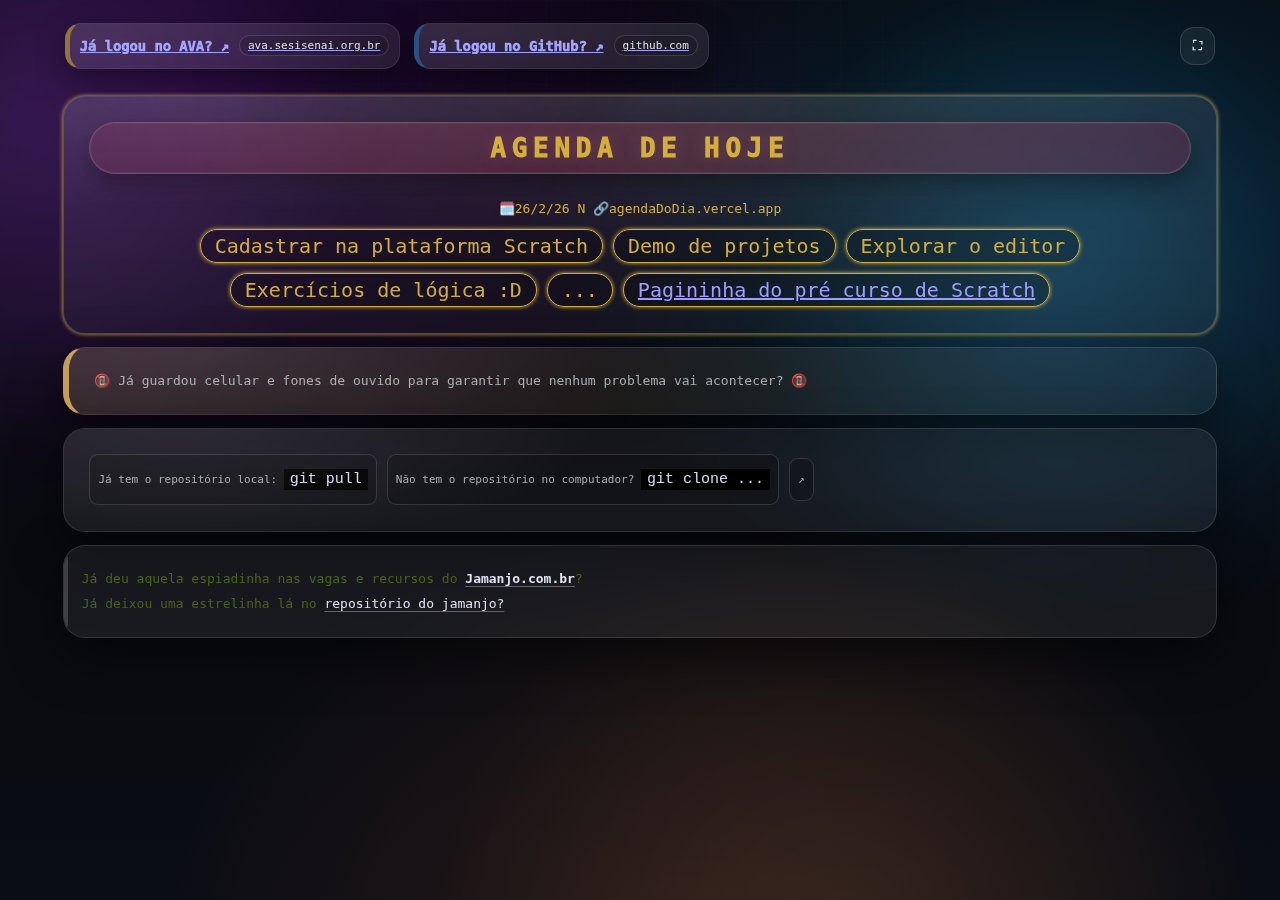
<file: index.html>
<!doctype html>
<html lang="pt-br">
<head>
  <meta charset="utf-8" />
  <meta name="viewport" content="width=device-width,initial-scale=1" />
  <meta name="color-scheme" content="dark" />
  <link rel="stylesheet" href="style.css">
  <title>Agenda do dia</title>

  <link rel="shortcut icon" href="./imgs/noto-v1--calendar.svg" type="image/x-icon">


</head>

<body>
  <div class="glow" aria-hidden="true"></div>
  <div class="gridbg" aria-hidden="true"></div>

  <main class="wrap">
    <header>
      <div class="brand">
      <a href="http://ava.sesisenai.org.br/" target="_blank" rel="noopener">
        <article class="card linkCard ava">
          <div class="linkMeta">
            <p class="title">Já logou no AVA? ↗</p>
            <div class="badge">ava.sesisenai.org.br</div>
          </div>
        </article>
      </a>

      <a href="https://github.com/" target="_blank" rel="noopener">
        <article class="card linkCard git">
          <div class="linkMeta">
            <p class="title">Já logou no GitHub? ↗</p>
            <div class="badge">github.com</div>
          </div>

        </article>
      </a>
      </div>

      <button class="btn" id="fsBtn" type="button" title="Tela cheia">⛶</button>
    </header>



    <section class="stack">
      <div class="card agenda">
        <!-- *** -->
        <!-- <h2>🗓️AGENDA DE HOJE🗓️</h2> -->
        <h2>AGENDA DE HOJE</h2>
        <p>🗓️26/2/26 N   🔗agendaDoDia.vercel.app</p>
        <ul class="tarefas">
          <li class="tarefa">Cadastrar na plataforma Scratch</li>
          <li class="tarefa">Demo de projetos</li>
          <li class="tarefa">Explorar o editor</li>
          <li class="tarefa">Exercícios de lógica :D</li>
          <li class="tarefa">...</li>
          <li class="tarefa"><a target="_blank" href="https://rafaellindemann.notion.site/Pr-curso-de-L-gica-com-Scratch-313d393ff68e8033976af051181b77cb">Pagininha do pré curso de Scratch</a></li>
          <!-- <li class="tarefa"></li> -->
        </ul>
      </div>
          <!-- <li class="tarefa">Exercícios básicos para fixação</li>
          <li class="tarefa">Revisão de lógica avançada</li>
          <li class="tarefa">Ícons e libs</li> -->

      <!-- ANTIGOS (comentado, não aparece)
      <details>
        <summary>Antigos</summary>
        <div>...</div>
      </details>
      -->

      <article class="card warn">
        <div style="display:flex; gap:12px; align-items:flex-start;">
          <!-- <div style="font-weight:900; letter-spacing:-.01em;"> -->
          <div>
            📵 Já guardou celular e fones de ouvido para garantir que nenhum problema vai acontecer? 📵
          </div>
        </div>
      </article>

      <a target="_blank" class="cardGit" href="https://rafaellindemann.notion.site/Extra-Resumo-do-gitflow-gen-rico-simplificado-baixar-mexer-upar-9ec97fc4e813486880af2be4ba866805#f03b3be23be34653a3c72435803bd5fa">
        <article class="card flexLinha">
            <p class="textGit itemP">Já tem o repositório local: <code class="mono">git pull</code></p>
            <p class="textGit itemP">Não tem o repositório no computador? <code class="mono">git clone ...</code></p>
            <p class="textGit itemP">↗</p>
            
        </article>

      </a>

      <article class="card quote">
        <div style="display:grid; gap:10px;">
          <div>
            Já deu aquela espiadinha nas vagas e recursos do <strong><a target="_blank" href="https://www.jamanjo.com.br/">Jamanjo.com.br</a></strong>?
          </div>
          <div>
            Já deixou uma estrelinha lá no <a target="_blank" href="https://github.com/rafaellindemann/jamanjo">repositório do jamanjo?</a><br/>
          </div>
        </div>
      </article>
    </section>
  </main>

  <script src="script.js"></script>
</body>
</html>
</file>
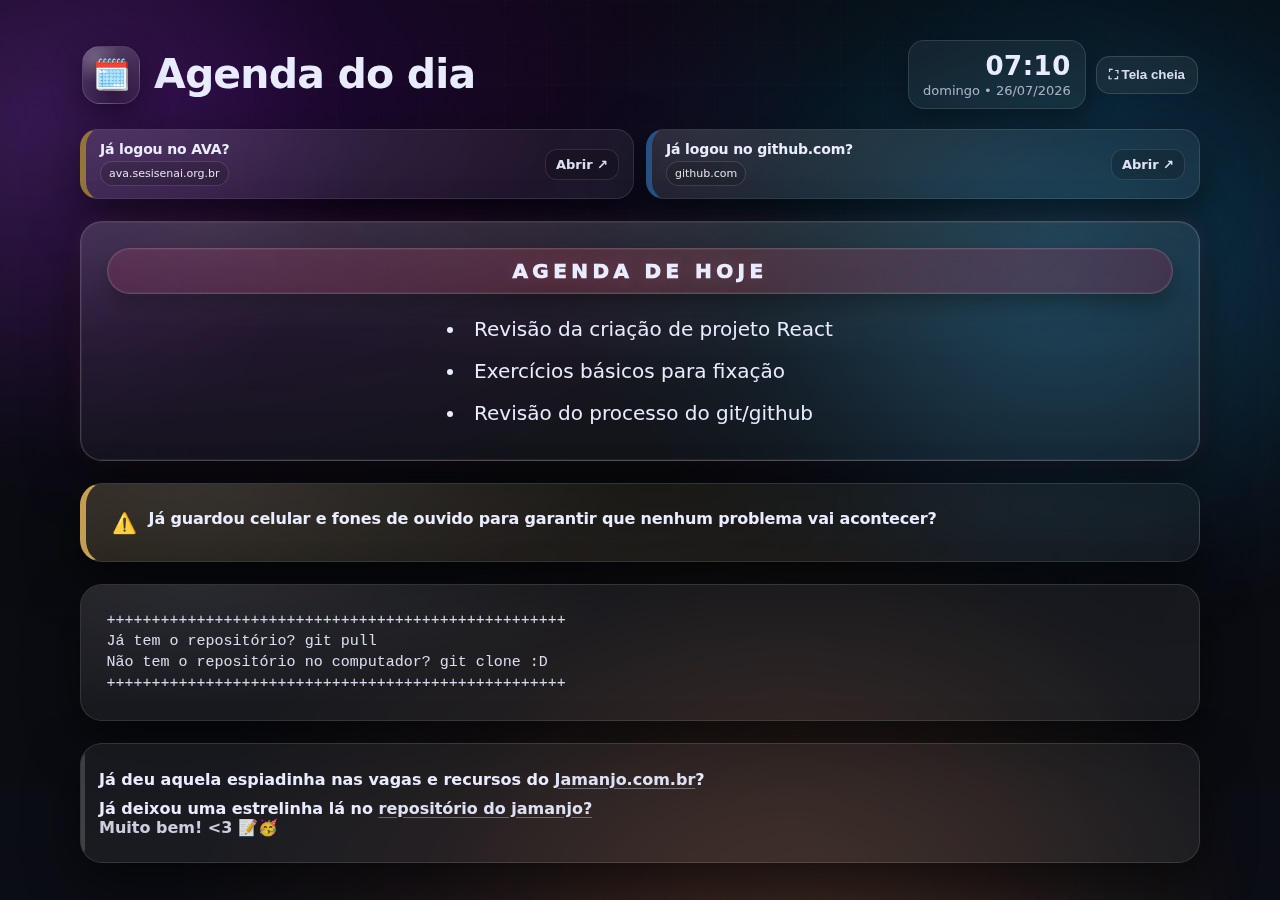
<file: index-bkp.html>
<!doctype html>
<html lang="pt-br">
<head>
  <meta charset="utf-8" />
  <meta name="viewport" content="width=device-width,initial-scale=1" />
  <meta name="color-scheme" content="dark" />
  <title>Agenda do dia</title>

  <!-- FAVICON SVG (inline, sem arquivo externo) -->
  <link rel="icon" type="image/svg+xml" href='data:image/svg+xml,
  <svg xmlns="http://www.w3.org/2000/svg" viewBox="0 0 100 100">
    <defs>
      <linearGradient id="g" x1="0" y1="0" x2="1" y2="1">
        <stop offset="0" stop-color="%23ff5f6d"/>
        <stop offset="1" stop-color="%236e2d50"/>
      </linearGradient>
    </defs>
    <rect width="100" height="100" rx="22" fill="%230b0d14"/>
    <rect x="14" y="22" width="72" height="64" rx="12" fill="%23ffffff"/>
    <rect x="14" y="22" width="72" height="18" rx="12" fill="url(%23g)"/>
    <circle cx="34" cy="31" r="4.2" fill="%230b0d14"/>
    <circle cx="66" cy="31" r="4.2" fill="%230b0d14"/>
    <rect x="26" y="48" width="48" height="6" rx="3" fill="%230b0d14" opacity=".18"/>
    <rect x="26" y="60" width="40" height="6" rx="3" fill="%230b0d14" opacity=".14"/>
  </svg>'/>

  <style>
    :root{
      --bg0:#07080b;
      --bg1:#0b0d14;

      --card: rgba(255,255,255,.06);
      --card2: rgba(255,255,255,.085);
      --stroke: rgba(255,255,255,.14);

      --text:#e9ecff;
      --muted: rgba(233,236,255,.70);

      --ava:#b89b2f;
      --git:#2d6aa8;

      --warn:#ffcc66;

      --shadow: 0 18px 50px rgba(0,0,0,.55);
      --softshadow: 0 10px 30px rgba(0,0,0,.38);

      --r: 22px;
      --pad: clamp(16px, 2vw, 26px);
      --gap: clamp(14px, 2vw, 22px);
      --max: 1180px;

      --font: ui-sans-serif, system-ui, -apple-system, Segoe UI, Roboto, Arial, "Apple Color Emoji", "Segoe UI Emoji";
    }

    *{ box-sizing:border-box; }
    html,body{ height:100%; }
    body{
      margin:0;
      font-family: var(--font);
      color: var(--text);
      background:
        radial-gradient(1200px 800px at 15% 10%, rgba(120,0,200,.22), transparent 55%),
        radial-gradient(900px 650px at 85% 25%, rgba(0,160,255,.20), transparent 60%),
        radial-gradient(900px 700px at 55% 105%, rgba(255,120,60,.12), transparent 60%),
        linear-gradient(180deg, var(--bg0), var(--bg1));
      overflow-x:hidden;
    }

    /* brilho vivo */
    .glow{
      position:fixed;
      inset:-40vh -30vw;
      pointer-events:none;
      background:
        radial-gradient(60vh 60vh at 20% 30%, rgba(180,90,255,.18), transparent 60%),
        radial-gradient(55vh 55vh at 70% 40%, rgba(70,200,255,.14), transparent 60%),
        radial-gradient(65vh 65vh at 60% 80%, rgba(255,150,60,.10), transparent 70%);
      filter: blur(18px);
      opacity:.95;
      animation: drift 10s ease-in-out infinite alternate;
      mix-blend-mode: screen;
    }
    @keyframes drift{
      from{ transform: translate3d(-1.2%, -0.8%, 0) scale(1); }
      to  { transform: translate3d( 1.2%,  1.1%, 0) scale(1.02); }
    }

    /* grid discreta */
    .gridbg{
      position:fixed;
      inset:0;
      pointer-events:none;
      opacity:.30;
      background:
        linear-gradient(rgba(255,255,255,.05) 1px, transparent 1px) 0 0/ 42px 42px,
        linear-gradient(90deg, rgba(255,255,255,.05) 1px, transparent 1px) 0 0/ 42px 42px;
      mask-image: radial-gradient(70% 60% at 50% 20%, black 30%, transparent 70%);
    }

    .wrap{
      max-width: var(--max);
      margin: 0 auto;
      padding: clamp(18px, 3vw, 30px);
      position:relative;
      z-index:2;
    }

    header{
      display:flex;
      align-items:center;
      justify-content:space-between;
      gap: 14px;
      padding: 10px 2px 14px;
      flex-wrap:wrap;
    }

    .brand{
      display:flex;
      align-items:center;
      gap: 14px;
      min-width: 260px;
    }

    .icon{
      width: 58px;
      height: 58px;
      border-radius: 18px;
      background:
        linear-gradient(135deg, rgba(255,255,255,.11), rgba(255,255,255,.04)),
        radial-gradient(80% 80% at 20% 20%, rgba(255,255,255,.22), transparent 55%);
      border:1px solid var(--stroke);
      box-shadow: var(--softshadow);
      display:grid;
      place-items:center;
      position:relative;
      overflow:hidden;
    }
    .icon::after{
      content:"";
      position:absolute;
      inset:-60%;
      background: conic-gradient(from 180deg,
        rgba(255,255,255,.0),
        rgba(255,255,255,.22),
        rgba(255,255,255,.0));
      animation: spin 5.5s linear infinite;
      opacity:.55;
    }
    @keyframes spin{ to{ transform: rotate(360deg);} }

    .emoji{
      position:relative;
      z-index:1;
      font-size: 30px;
      filter: drop-shadow(0 6px 16px rgba(0,0,0,.55));
    }

    h1{
      margin:0;
      font-size: clamp(28px, 3.2vw, 44px);
      letter-spacing: -0.02em;
      line-height: 1.05;
    }

    .actions{
      display:flex;
      gap: 10px;
      align-items:center;
      justify-content:flex-end;
      flex-wrap:wrap;
    }

    .clock{
      text-align:right;
      min-width: 170px;
      padding: 10px 14px;
      border-radius: 16px;
      border: 1px solid rgba(255,255,255,.12);
      background: rgba(255,255,255,.05);
      backdrop-filter: blur(10px);
      -webkit-backdrop-filter: blur(10px);
      box-shadow: var(--softshadow);
    }
    .clock .time{
      font-size: clamp(16px, 2.1vw, 26px);
      font-weight: 800;
      letter-spacing: .02em;
    }
    .clock .date{
      color: var(--muted);
      font-size: 13px;
      margin-top: 2px;
    }

    .btn{
      cursor:pointer;
      user-select:none;
      padding: 10px 12px;
      border-radius: 14px;
      border: 1px solid rgba(255,255,255,.14);
      background: rgba(255,255,255,.06);
      backdrop-filter: blur(10px);
      -webkit-backdrop-filter: blur(10px);
      color: rgba(233,236,255,.92);
      font-weight: 750;
      transition: transform .18s ease, border-color .18s ease;
    }
    .btn:hover{ transform: translateY(-1px); border-color: rgba(255,255,255,.25); }

    /* Cards base */
    .card{
      border-radius: var(--r);
      padding: var(--pad);
      background: var(--card);
      border: 1px solid rgba(255,255,255,.12);
      backdrop-filter: blur(12px);
      -webkit-backdrop-filter: blur(12px);
      box-shadow: var(--shadow);
      position:relative;
      overflow:hidden;
      transform: translateZ(0);
    }
    .card::before{
      content:"";
      position:absolute;
      inset:-1px;
      background: radial-gradient(700px 200px at 10% 0%, rgba(255,255,255,.10), transparent 60%);
      pointer-events:none;
      opacity:.85;
    }

    /* ==========================
       LINKS (AVA / GITHUB) - MAIS COMPACTOS
       ========================== */
    .grid2{
      display:grid;
      grid-template-columns: 1fr 1fr;
      gap: 12px;              /* menor */
      margin-top: 6px;        /* menor */
    }
    @media (max-width: 860px){
      .grid2{ grid-template-columns: 1fr; }
      .clock{ text-align:left; }
    }

    .linkCard{
      padding: 12px 14px;     /* menor que o card padrão */
      border-radius: 18px;
      display:flex;
      align-items:center;     /* mais “linha” */
      justify-content:space-between;
      gap: 10px;
      min-height: 64px;       /* impede crescer demais */
      transition: transform .25s ease, border-color .25s ease, background .25s ease;
    }
    .linkCard:hover{
      transform: translateY(-2px);
      border-color: rgba(255,255,255,.20);
      background: rgba(255,255,255,.075);
    }
    .linkCard .title{
      font-weight: 900;
      font-size: 14px;        /* fixo e compacto */
      margin:0 0 4px;
      letter-spacing:-.01em;
      line-height: 1.1;
    }
    .badge{
      font-size: 11px;        /* menor */
      color: rgba(255,255,255,.86);
      padding: 5px 8px;       /* menor */
      border-radius: 999px;
      border:1px solid rgba(255,255,255,.14);
      background: rgba(0,0,0,.18);
      white-space:nowrap;
      display:inline-block;
    }
    .linkCard a{
      color: var(--text);
      text-decoration:none;
      display:inline-flex;
      align-items:center;
      gap: 8px;
      font-weight: 800;
      opacity:.95;
      padding: 7px 10px;      /* menor */
      border-radius: 12px;
      border:1px solid rgba(255,255,255,.12);
      background: rgba(0,0,0,.18);
      transition: transform .2s ease, border-color .2s ease, background .2s ease;
      flex: 0 0 auto;
      height: fit-content;
      font-size: 13px;
    }
    .linkCard a:hover{
      transform: translateY(-1px);
      border-color: rgba(255,255,255,.26);
      background: rgba(0,0,0,.24);
    }

    .ava{ border-left: 6px solid color-mix(in srgb, var(--ava) 70%, transparent); }
    .git{ border-left: 6px solid color-mix(in srgb, var(--git) 70%, transparent); }

    /* ==========================
       AGENDA - MAIS DESTAQUE (SUTIL + ACESSÍVEL)
       ========================== */
    .agenda{
      text-align:center; /* centraliza o bloco */
      display: flex;
      flex-direction: column;
      border-color: rgba(255,255,255,.18);
      background:
        radial-gradient(900px 200px at 50% 0%, rgba(255,255,255,.08), transparent 70%),
        linear-gradient(180deg, rgba(255,255,255,.07), rgba(255,255,255,.04));
    }

    .agenda h2{
      margin: 0 0 14px 0;
      font-size: clamp(16px, 1.9vw, 20px); /* maior */
      letter-spacing: .22em;
      text-transform: uppercase;
      font-weight: 1000;
      display:inline-block;
      padding: 10px 14px;
      border-radius: 999px;
      border: 1px solid rgba(255,255,255,.14);
      background:
        linear-gradient(90deg, rgba(110,45,80,.45), rgba(255,95,109,.18), rgba(110,45,80,.45));
      box-shadow:
        0 0 0 1px rgba(255,255,255,.06) inset,
        0 10px 26px rgba(0,0,0,.35);
      text-shadow: 0 0 18px rgba(255,140,180,.18);
    }

    .agenda ul{
      margin: 0 auto;
      padding-left: 0;                 /* remove deslocamento */
      list-style-position: inside;     /* bullets ficam “dentro” */
      display:inline-block;            /* permite centralizar sem ficar largo */
      text-align:left;                 /* lista legível, alinhada */
      gap: 10px;
      font-size: clamp(16px, 1.8vw, 20px); /* maior um pouco */
      line-height: 1.5;
    }
    .agenda li{
      padding: 6px 0;
    }

    /* Glow / pulse bem suave (evita estímulo excessivo) */
    .agenda{
      box-shadow:
        0 0 0 1px rgba(255,255,255,.06) inset,
        0 18px 50px rgba(0,0,0,.55),
        0 0 22px rgba(255,110,150,.10); /* glow leve */
      animation: agendaPulse 5.2s ease-in-out infinite;
    }
    @keyframes agendaPulse{
      0%, 100%{
        box-shadow:
          0 0 0 1px rgba(255,255,255,.06) inset,
          0 18px 50px rgba(0,0,0,.55),
          0 0 22px rgba(255,110,150,.08);
      }
      50%{
        box-shadow:
          0 0 0 1px rgba(255,255,255,.08) inset,
          0 18px 50px rgba(0,0,0,.55),
          0 0 26px rgba(255,110,150,.14);
      }
    }
    @media (prefers-reduced-motion: reduce){
      .glow{ animation: none !important; }
      .agenda{ animation: none !important; }
      .icon::after{ animation:none !important; }
      .linkCard, .btn, .linkCard a{ transition:none !important; }
    }

    /* Avisos */
    .warn{
      border-left: 6px solid color-mix(in srgb, var(--warn) 75%, transparent);
      background: linear-gradient(90deg,
        rgba(255,204,102,.12),
        rgba(255,255,255,.045));
    }

    .mono{
      font-family: ui-monospace, SFMono-Regular, Menlo, Monaco, Consolas, "Liberation Mono", "Courier New", monospace;
      font-size: clamp(13px, 1.35vw, 15px);
      line-height: 1.4;
      white-space: pre-wrap;
      margin:0;
      color: rgba(233,236,255,.92);
    }

    .quote{
      position:relative;
      padding-left: 18px;
    }
    .quote::before{
      content:"";
      position:absolute;
      left: 0;
      top: 10px;
      bottom: 10px;
      width: 4px;
      border-radius: 99px;
      background: rgba(255,255,255,.20);
    }

    /* Links do bloco quote: mantém legível no projetor */
    .quote a{
      color: rgba(233,236,255,.95);
      text-decoration: underline;
      text-decoration-color: rgba(233,236,255,.35);
      text-underline-offset: 3px;
    }
    .quote a:hover{
      text-decoration-color: rgba(233,236,255,.70);
    }

    .stack{
      margin-top: var(--gap);
      display:grid;
      gap: var(--gap);
    }
  </style>
</head>

<body>
  <div class="glow" aria-hidden="true"></div>
  <div class="gridbg" aria-hidden="true"></div>

  <main class="wrap">
    <header>
      <div class="brand">
        <div class="icon" aria-hidden="true"><div class="emoji">🗓️</div></div>
        <div>
          <h1>Agenda do dia</h1>
        </div>
      </div>

      <div class="actions">
        <div class="clock" role="status" aria-live="polite">
          <div class="time" id="clockTime">--:--</div>
          <div class="date" id="clockDate">--/--/----</div>
        </div>
        <button class="btn" id="fsBtn" type="button" title="Tela cheia">⛶ Tela cheia</button>
      </div>
    </header>

    <!-- LINKS (AVA / GITHUB) -->
    <section class="grid2">
      <article class="card linkCard ava">
        <div>
          <p class="title">Já logou no AVA?</p>
          <div class="badge">ava.sesisenai.org.br</div>
        </div>
        <a href="http://ava.sesisenai.org.br/" target="_blank" rel="noopener">
          Abrir ↗
        </a>
      </article>

      <article class="card linkCard git">
        <div>
          <p class="title">Já logou no github.com?</p>
          <div class="badge">github.com</div>
        </div>
        <a href="https://github.com/" target="_blank" rel="noopener">
          Abrir ↗
        </a>
      </article>
    </section>

    <section class="stack">
      <!-- AGENDA (1 BLOCO) -->
      <div class="card agenda">
        <h2>AGENDA DE HOJE</h2>
        <ul>
          <li>Revisão da criação de projeto React</li>
          <li>Exercícios básicos para fixação</li>
          <li>Revisão do processo do git/github</li>
        </ul>
      </div>

      <!-- ANTIGOS (comentado, não aparece)
      <details>
        <summary>Antigos</summary>
        <div>...</div>
      </details>
      -->

      <article class="card warn">
        <div style="display:flex; gap:12px; align-items:flex-start;">
          <div aria-hidden="true" style="font-size:20px; margin-top:2px;">⚠️</div>
          <div style="font-weight:900; letter-spacing:-.01em;">
            Já guardou celular e fones de ouvido para garantir que nenhum problema vai acontecer?
          </div>
        </div>
      </article>

      <article class="card">
        <pre class="mono">+++++++++++++++++++++++++++++++++++++++++++++++++++
Já tem o repositório? git pull
Não tem o repositório no computador? git clone :D
+++++++++++++++++++++++++++++++++++++++++++++++++++</pre>
      </article>

      <article class="card quote">
        <div style="display:grid; gap:10px;">
          <div style="font-weight:900;">
            Já deu aquela espiadinha nas vagas e recursos do <strong><a href="https://www.jamanjo.com.br/">Jamanjo.com.br</a></strong>?
          </div>
          <div style="font-weight:900;">
            Já deixou uma estrelinha lá no <a href="https://github.com/rafaellindemann/jamanjo">repositório do jamanjo?</a><br/>
            <span style="color: rgba(233,236,255,.86); font-weight:900;">Muito bem! &lt;3 📝🥳</span>
          </div>
        </div>
      </article>
    </section>
  </main>

  <script>
    // Relógio + data
    const elT = document.getElementById('clockTime');
    const elD = document.getElementById('clockDate');

    function tick(){
      const now = new Date();
      const hh = String(now.getHours()).padStart(2,'0');
      const mm = String(now.getMinutes()).padStart(2,'0');
      elT.textContent = `${hh}:${mm}`;

      const dd = String(now.getDate()).padStart(2,'0');
      const mo = String(now.getMonth()+1).padStart(2,'0');
      const yy = now.getFullYear();
      const wd = now.toLocaleDateString('pt-BR', { weekday:'long' });
      elD.textContent = `${wd} • ${dd}/${mo}/${yy}`;
    }
    tick();
    setInterval(tick, 10000);

    // Tela cheia
    const fsBtn = document.getElementById('fsBtn');
    fsBtn.addEventListener('click', async () => {
      try{
        if (!document.fullscreenElement) {
          await document.documentElement.requestFullscreen();
          fsBtn.textContent = '⛶ Sair tela cheia';
        } else {
          await document.exitFullscreen();
          fsBtn.textContent = '⛶ Tela cheia';
        }
      }catch(e){}
    });

    // Tecla "f" alterna tela cheia
    window.addEventListener('keydown', (ev) => {
      if(ev.key.toLowerCase() === 'f'){
        ev.preventDefault();
        fsBtn.click();
      }
    });
  </script>
</body>
</html>
</file>
<file: style.css>
:root{
      --bg0:#07080b;
      --bg1:#0b0d14;

      --card: rgba(255,255,255,.06);
      --card2: rgba(255,255,255,.085);
      --stroke: rgba(255,255,255,.14);

      --text:#e9ecff;
      --text-gray:#a9acaf;
      --muted: rgba(233,236,255,.70);

      --ava:#b89b2f;
      --git:#2d6aa8;

      --warn:#ffcc66;

      --shadow: 0 18px 50px rgba(0,0,0,.55);
      --softshadow: 0 10px 30px rgba(0,0,0,.38);

      --r: 22px;
      --pad: clamp(16px, 2vw, 26px);
      /* --gap: clamp(14px, 2vw, 22px); */
      --gap: clamp(8px, 1vw, 22px);
      --max: 1180px;

      /* --font: ui-sans-serif, system-ui, -apple-system, Segoe UI, Roboto, Arial, "Apple Color Emoji", "Segoe UI Emoji"; */
      --font: monospace;
      /* --font: 'Courier New', Courier, monospace; */
    }

    *{ 
        box-sizing:border-box; 
    }
    html,body{ height:100%; }
    body{
      margin:0;
      font-family: var(--font);
      color: var(--text);
      background:
        radial-gradient(1200px 800px at 15% 10%, rgba(120, 0, 200, 0.22), transparent 55%),
        radial-gradient(900px 650px at 85% 25%, rgba(0,160,255,.20), transparent 60%),
        radial-gradient(900px 700px at 55% 105%, rgba(255,120,60,.12), transparent 60%),
        linear-gradient(180deg, var(--bg0), var(--bg1));
      overflow-x:hidden;
    }

    /* brilho vivo */
    .glow{
      position:fixed;
      inset:-40vh -30vw;
      pointer-events:none;
      background:
        radial-gradient(60vh 60vh at 20% 30%, rgba(180,90,255,.18), transparent 60%),
        radial-gradient(55vh 55vh at 70% 40%, rgba(70,200,255,.14), transparent 60%),
        radial-gradient(65vh 65vh at 60% 80%, rgba(255,150,60,.10), transparent 70%);
      filter: blur(18px);
      opacity:.95;
      animation: drift 10s ease-in-out infinite alternate;
      mix-blend-mode: screen;
    }
    @keyframes drift{
      from{ transform: translate3d(-1.2%, -0.8%, 0) scale(1); }
      to  { transform: translate3d( 1.2%,  1.1%, 0) scale(1.02); }
    }

    /* grid discreta */
    .gridbg{
      position:fixed;
      inset:0;
      pointer-events:none;
      opacity:.30;
      background:
        linear-gradient(rgba(255,255,255,.05) 1px, transparent 1px) 0 0/ 42px 42px,
        linear-gradient(90deg, rgba(255,255,255,.05) 1px, transparent 1px) 0 0/ 42px 42px;
      mask-image: radial-gradient(70% 60% at 50% 20%, black 30%, transparent 70%);
    }

    .wrap{
      max-width: var(--max);
      margin: 0 auto;
      padding: clamp(10px, 1vw, 30px);
      position:relative;
      z-index:2;
    }

    header{
      display:flex;
      align-items:center;
      justify-content:space-between;
      gap: 14px;
      padding: 10px 2px 14px;
      flex-wrap:wrap;
    }

    .brand{
      display:flex;
      align-items:center;
      gap: 14px;
      min-width: 260px;
    }

    .icon{
      width: 58px;
      height: 58px;
      border-radius: 18px;
      background:
        linear-gradient(135deg, rgba(255,255,255,.11), rgba(255,255,255,.04)),
        radial-gradient(80% 80% at 20% 20%, rgba(255,255,255,.22), transparent 55%);
      border:1px solid var(--stroke);
      box-shadow: var(--softshadow);
      display:grid;
      place-items:center;
      position:relative;
      overflow:hidden;
    }
    .icon::after{
      content:"";
      position:absolute;
      inset:-60%;
      background: conic-gradient(from 180deg,
        rgba(255,255,255,.0),
        rgba(255,255,255,.22),
        rgba(255,255,255,.0));
      animation: spin 5.5s linear infinite;
      opacity:.55;
    }
    @keyframes spin{ to{ transform: rotate(360deg);} }

    .emoji{
      position:relative;
      z-index:1;
      font-size: 30px;
      filter: drop-shadow(0 6px 16px rgba(0,0,0,.55));
    }

    h1{
      margin:0;
      font-size: clamp(28px, 3.2vw, 44px);
      letter-spacing: -0.02em;
      line-height: 1.05;
    }

    .actions{
      display:flex;
      gap: 10px;
      align-items:center;
      justify-content:flex-end;
      flex-wrap:wrap;
    }

    .clock{
      text-align:right;
      min-width: 170px;
      padding: 10px 14px;
      border-radius: 16px;
      border: 1px solid rgba(255,255,255,.12);
      background: rgba(255,255,255,.05);
      backdrop-filter: blur(10px);
      -webkit-backdrop-filter: blur(10px);
      box-shadow: var(--softshadow);
    }
    .clock .time{
      font-size: clamp(16px, 2.1vw, 26px);
      font-weight: 800;
      letter-spacing: .02em;
    }
    .clock .date{
      color: var(--muted);
      font-size: 13px;
      margin-top: 2px;
    }

    .btn{
      cursor:pointer;
      user-select:none;
      padding: 10px 12px;
      border-radius: 14px;
      border: 1px solid rgba(255,255,255,.14);
      background: rgba(255,255,255,.06);
      backdrop-filter: blur(10px);
      -webkit-backdrop-filter: blur(10px);
      color: rgba(233,236,255,.92);
      font-weight: 750;
      transition: transform .18s ease, border-color .18s ease;
    }
    .btn:hover{ transform: translateY(-1px); border-color: rgba(255,255,255,.25); }

    /* Cards base */
    .card{
      border-radius: var(--r);
      padding: var(--pad);
      background: var(--card);
      border: 1px solid rgba(255,255,255,.12);
      backdrop-filter: blur(12px);
      -webkit-backdrop-filter: blur(12px);
      box-shadow: var(--shadow);
      position:relative;
      overflow:hidden;
      transform: translateZ(0);
    }
    .card::before{
      content:"";
      position:absolute;
      inset:-1px;
      background: radial-gradient(700px 200px at 10% 0%, rgba(255,255,255,.10), transparent 60%);
      pointer-events:none;
      opacity:.85;
    }

    /* ==========================
       LINKS (AVA / GITHUB) - SUPER COMPACTOS (LINHA ÚNICA)
       ========================== */
    .grid2{
      display:grid;
      grid-template-columns: 1fr 1fr;
      gap: 10px;
      margin-top: 6px;
    }
    @media (max-width: 860px){
      .grid2{ grid-template-columns: 1fr; }
      .clock{ text-align:left; }
    }

    /* card bem baixo, estilo “barra” */
    .linkCard{
      padding: 8px 10px;
      border-radius: 16px;
      display:flex;
      align-items:center;
      justify-content:space-between;
      gap: 10px;
      min-height: 46px;
      box-shadow: var(--softshadow);
      transition: transform .20s ease, border-color .20s ease, background .20s ease;
    }
    .linkCard:hover{
      transform: translateY(-1px);
      border-color: rgba(255,255,255,.22);
      background: rgba(255,255,255,.07);
    }

    .linkMeta{
      display:flex;
      align-items:center;
      gap: 10px;
      min-width: 0;
    }
    .linkMeta .title{
      font-weight: 950;
      font-size: 14px;
      margin:0;
      letter-spacing:-.01em;
      white-space: nowrap;
      overflow: hidden;
      text-overflow: ellipsis;
    }

    .badge{
      font-size: 11px;
      color: rgba(255,255,255,.86);
      padding: 3px 8px;
      border-radius: 999px;
      border:1px solid rgba(255,255,255,.14);
      background: rgba(0,0,0,.18);
      white-space:nowrap;
      display:inline-block;
      flex: 0 0 auto;
    }
    .itemP{
      font-size: 11px;
      color: rgba(255,255,255,.86);
      padding: 3px 8px;
      border-radius: 9px;
      border:1px solid rgba(255,255,255,.14);
      background: rgba(0,0,0,.18);
      white-space:nowrap;
      display:inline-block;
      flex: 0 0 auto;
    }

    .tarefa{
      font-size: 20px;
      color: #D4AF37;
      padding: 4px 14px;
      border-radius: 999px;
      /* border:1px solid rgba(255,255,255,.14); */
      border:1px solid #D4AF37;
      box-shadow: 0 0 4px #D4AF37;
      background: rgba(0,0,0,.18);
      white-space:nowrap;
      display:inline-block;
      flex: 0 0 auto;
    }


    @media (max-width: 520px){
      .tarefas{ font-size: 16px; }
    }


    .linkCard a{
      color: var(--text);
      text-decoration:none;
      display:inline-flex;
      align-items:center;
      gap: 8px;
      font-weight: 900;
      opacity:.96;
      padding: 6px 10px;
      border-radius: 12px;
      border:1px solid rgba(255,255,255,.12);
      background: rgba(0,0,0,.20);
      transition: transform .18s ease, border-color .18s ease, background .18s ease;
      flex: 0 0 auto;
      font-size: 12.8px;
      line-height: 1;
    }
    .linkCard a:hover{
      transform: translateY(-1px);
      border-color: rgba(255,255,255,.26);
      background: rgba(0,0,0,.26);
    }

    /* deixa ainda mais “clean” no mobile */
    @media (max-width: 520px){
      .linkMeta .title{ max-width: 24ch; }
      .badge{ display:none; }
      .linkCard a{ padding: 6px 9px; }
    }

    .ava{ border-left: 5px solid color-mix(in srgb, var(--ava) 70%, transparent); }
    .git{ border-left: 5px solid color-mix(in srgb, var(--git) 70%, transparent); }
/* ==========================
       AGENDA - MAIS DESTAQUE (SUTIL + ACESSÍVEL)
       ========================== */
    .agenda{
      text-align:center; /* centraliza o bloco */
      display: flex;
      flex-direction: column;
      color: #D4AF37;
      border-color: rgba(255,255,255,.18);
      background:
      radial-gradient(900px 200px at 50% 0%, rgba(255,255,255,.08), transparent 70%),
      linear-gradient(180deg, rgba(255,255,255,.07), rgba(255,255,255,.04));
      box-shadow: 0 0 4px #D4AF37;
    }

    .agenda h2{
      margin: 0 0 14px 0;
      font-size: clamp(26px, 1.9vw, 32px); /* maior */
      letter-spacing: .22em;
      text-transform: uppercase;
      font-weight: 1000;
      display:inline-block;
      padding: 10px 14px;
      border-radius: 999px;
      border: 1px solid rgba(255,255,255,.14);
      background:
        linear-gradient(90deg, rgba(110,45,80,.45), rgba(255,95,109,.18), rgba(110,45,80,.45));
      box-shadow:
        0 0 0 1px rgba(255,255,255,.06) inset,
        0 10px 26px rgba(0,0,0,.35);
      text-shadow: 0 0 18px rgba(255,140,180,.18);
    }

    .agenda ul{
      margin: 0 auto;
      padding-left: 0;                 /* remove deslocamento */
      list-style-position: inside;     /* bullets ficam “dentro” */
      display: flex;
      flex-wrap: wrap;
      justify-content: center;
      gap: 10px;
      /* display:inline-block;            permite centralizar sem ficar largo */
    
      text-align:lef.agenda{
      box-shadow:
        0 0 0 1px rgba(255,255,255,.06) inset,
        0 18px 50px rgba(0,0,0,.55),
        0 0 28px rgba(255,110,150,.13); /* glow suave, mas visível */
      animation: agendaPulse 4.0s ease-in-out infinite;
      will-change: box-shadow, transform;
    }
  }




    @keyframes agendaPulse{
      0%, 100%{
        transform: translateZ(0) scale(1);
        box-shadow:
          0 0 0 1px rgba(255,255,255,.06) inset,
          0 18px 50px rgba(0,0,0,.55),
          0 0 28px rgba(255,110,150,.11);
      }
      50%{
        transform: translateZ(0) scale(1.01);
        box-shadow:
          0 0 0 1px rgba(255,255,255,.09) inset,
          0 18px 50px rgba(0,0,0,.55),
          0 0 44px rgba(255,110,150,.19);
      }
    }
    
  /* } */

    @media (prefers-reduced-motion: reduce){
      .glow{ animation: none !important; }
      .agenda{ animation: none !important; }
      .icon::after{ animation:none !important; }
      .linkCard, .btn, .linkCard a{ transition:none !important; }
    }

    /* Avisos */
    .warn{
      border-left: 6px solid color-mix(in srgb, var(--warn) 75%, transparent);
      background: linear-gradient(90deg,
        rgba(255,204,102,.12),
        rgba(255,255,255,.045));
        color: var(--text-gray);
    }

    .mono{
      font-family: ui-monospace, SFMono-Regular, Menlo, Monaco, Consolas, "Liberation Mono", "Courier New", monospace;
      font-size: clamp(13px, 1.35vw, 15px);
      line-height: 1.4;
      white-space: pre-wrap;
      margin:0;
      color: rgba(233,236,255,.92);
      background-color: black;
      padding: 2px 6px;
    }

    .quote{
      position:relative;
      padding-left: 18px;
      color: #4a6318;
    }
    .quote::before{
      content:"";
      position:absolute;
      left: 0;
      top: 10px;
      bottom: 10px;
      width: 4px;
      border-radius: 99px;
      background: rgba(255,255,255,.20);
    }

    /* Links do bloco quote: mantém legível no projetor */
    .quote a{
      color: rgba(233,236,255,.95);
      text-decoration: underline;
      text-decoration-color: rgba(233,236,255,.35);
      text-underline-offset: 3px;
    }
    .quote a:hover{
      text-decoration-color: rgba(233,236,255,.70);
    }

    .stack{
      margin-top: var(--gap);
      display:grid;
      gap: var(--gap);
    }

    .cardGit{
        text-decoration: none;
    }

    .textGit{
        margin: 0;
        padding: 14px 8px;
        color: var(--text-gray);
    }

    .flexLinha{
        display: flex;
        gap: 10px;
        align-items: center;
        justify-content: flex-start;
        flex-wrap: wrap;
    }
</file>
